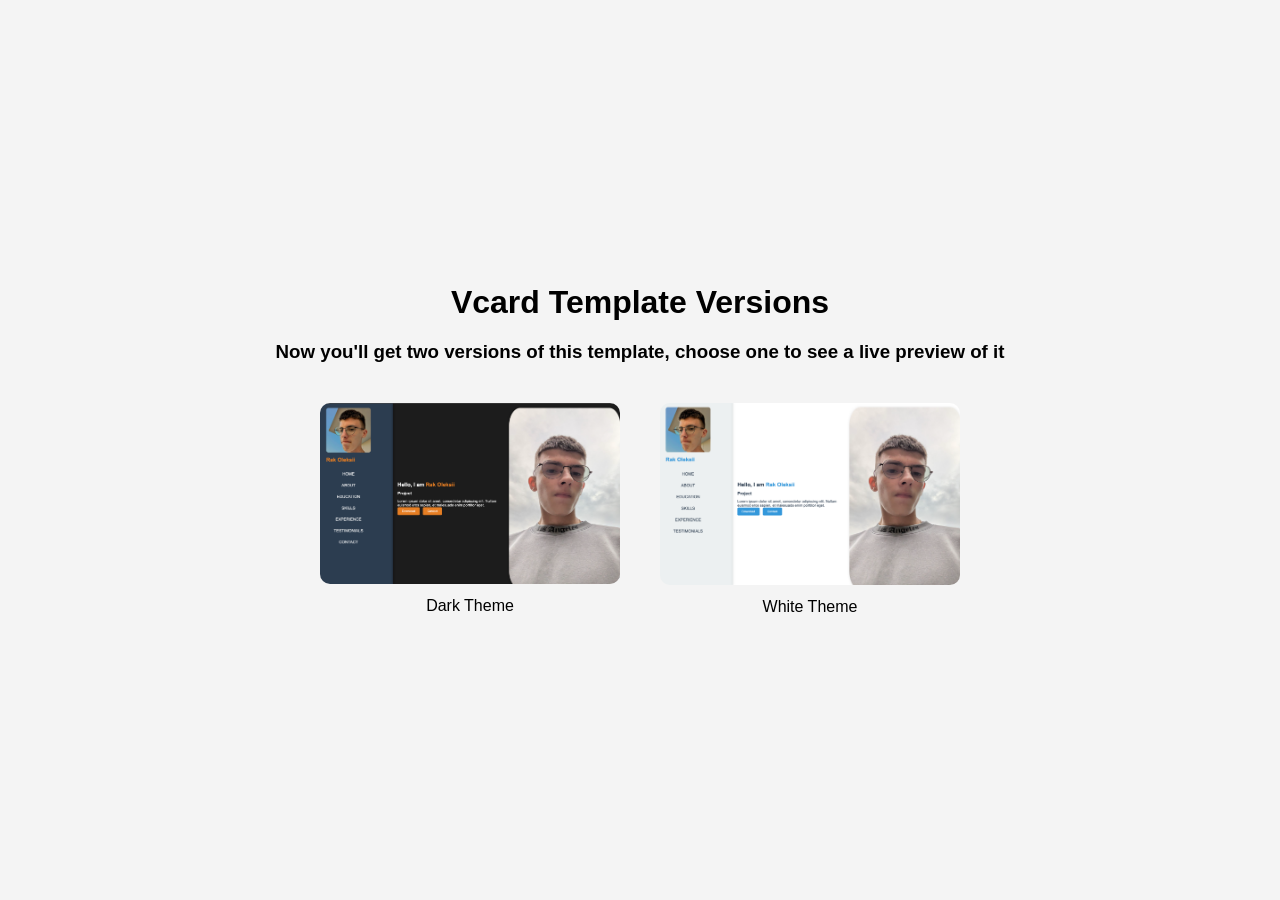
<file: lab_05/index.html>
<!DOCTYPE html>
<html lang="en">
<head>
    <meta charset="UTF-8">
    <meta name="viewport" content="width=device-width, initial-scale=1.0">
    <title>Vcard Template Versions</title>
    <link rel="stylesheet" href="style.css">
</head>
<body>
    <div class="container">
        <h1>Vcard Template Versions</h1>
        <h3>Now you'll get two versions of this template, choose one to see a live preview of it</h3>
        <div class="button-container">
            <div class="button-wrapper">
                <button class="image-button"><a href="dark.html">
                    <img src="Знімок екрана 2024-10-02 о 12.50.36.png" alt="dark.html" />
               </a> </button>
                <span class="theme-label">Dark Theme</span>
            </div>
            <div class="button-wrapper">
                <button class="image-button" ><a href="white.html">
                    <img src="Знімок екрана 2024-10-02 о 12.52.15.png" alt="white.html"  />
                </a></button>
                <span class="theme-label">White Theme</span>
            </div>
        </div>
    </div>

 
</body>
</html>
</file>
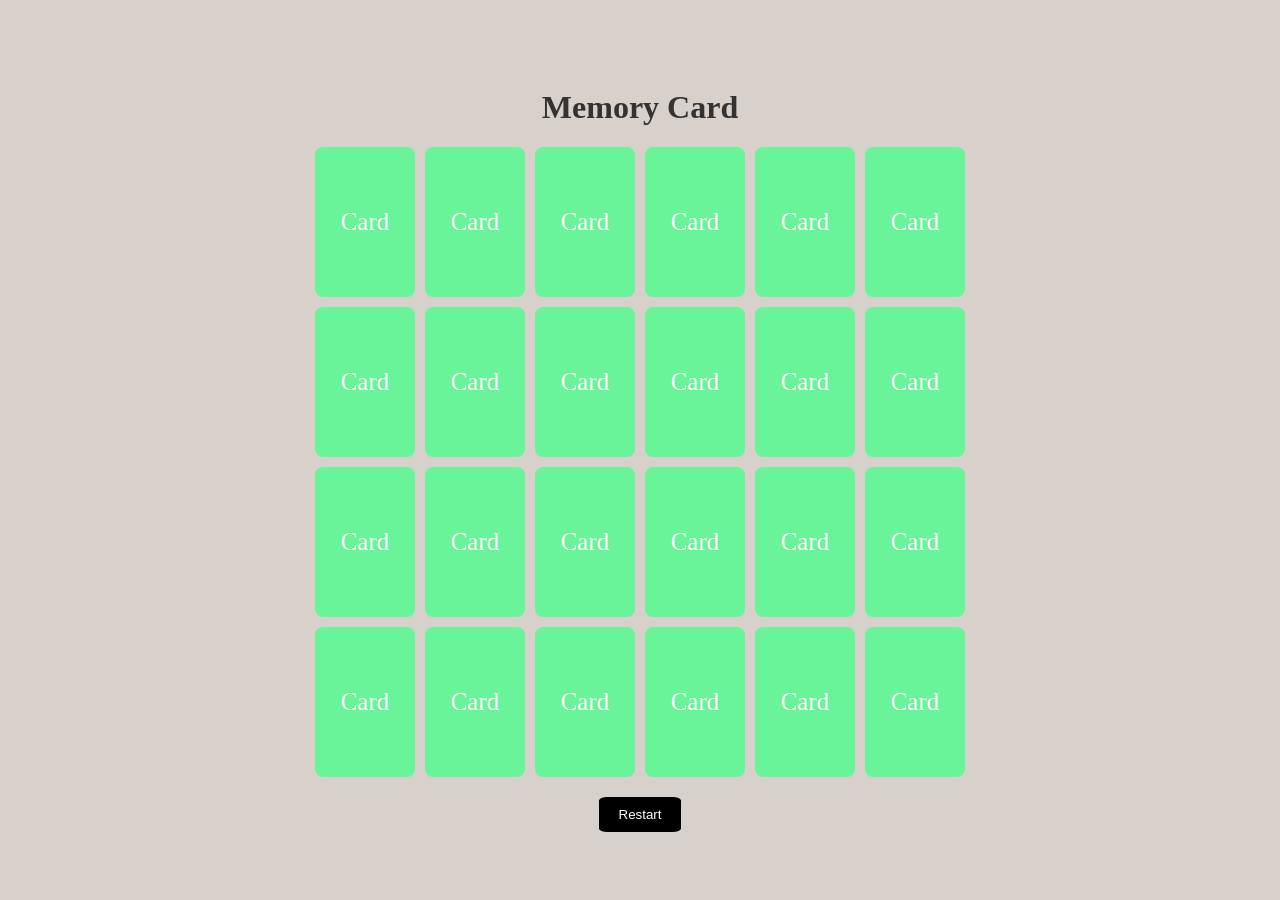
<file: Lab_09/index.html>
<!DOCTYPE html>
<html lang="en">
<head>
    <meta charset="UTF-8">
    <meta name="viewport" content="width=device-width, initial-scale=1.0">
    <title>Memory Card Game</title>
    <link rel="stylesheet" href="style.css">
</head>
<body>
    <div class="container">
        <h1>Memory Card </h1>
        <div id="board" class="board">
        </div>
        <button id="restart" class="restart">Restart</button>
    </div>

    <script src="script.js"></script>
</body>
</html>
</file>
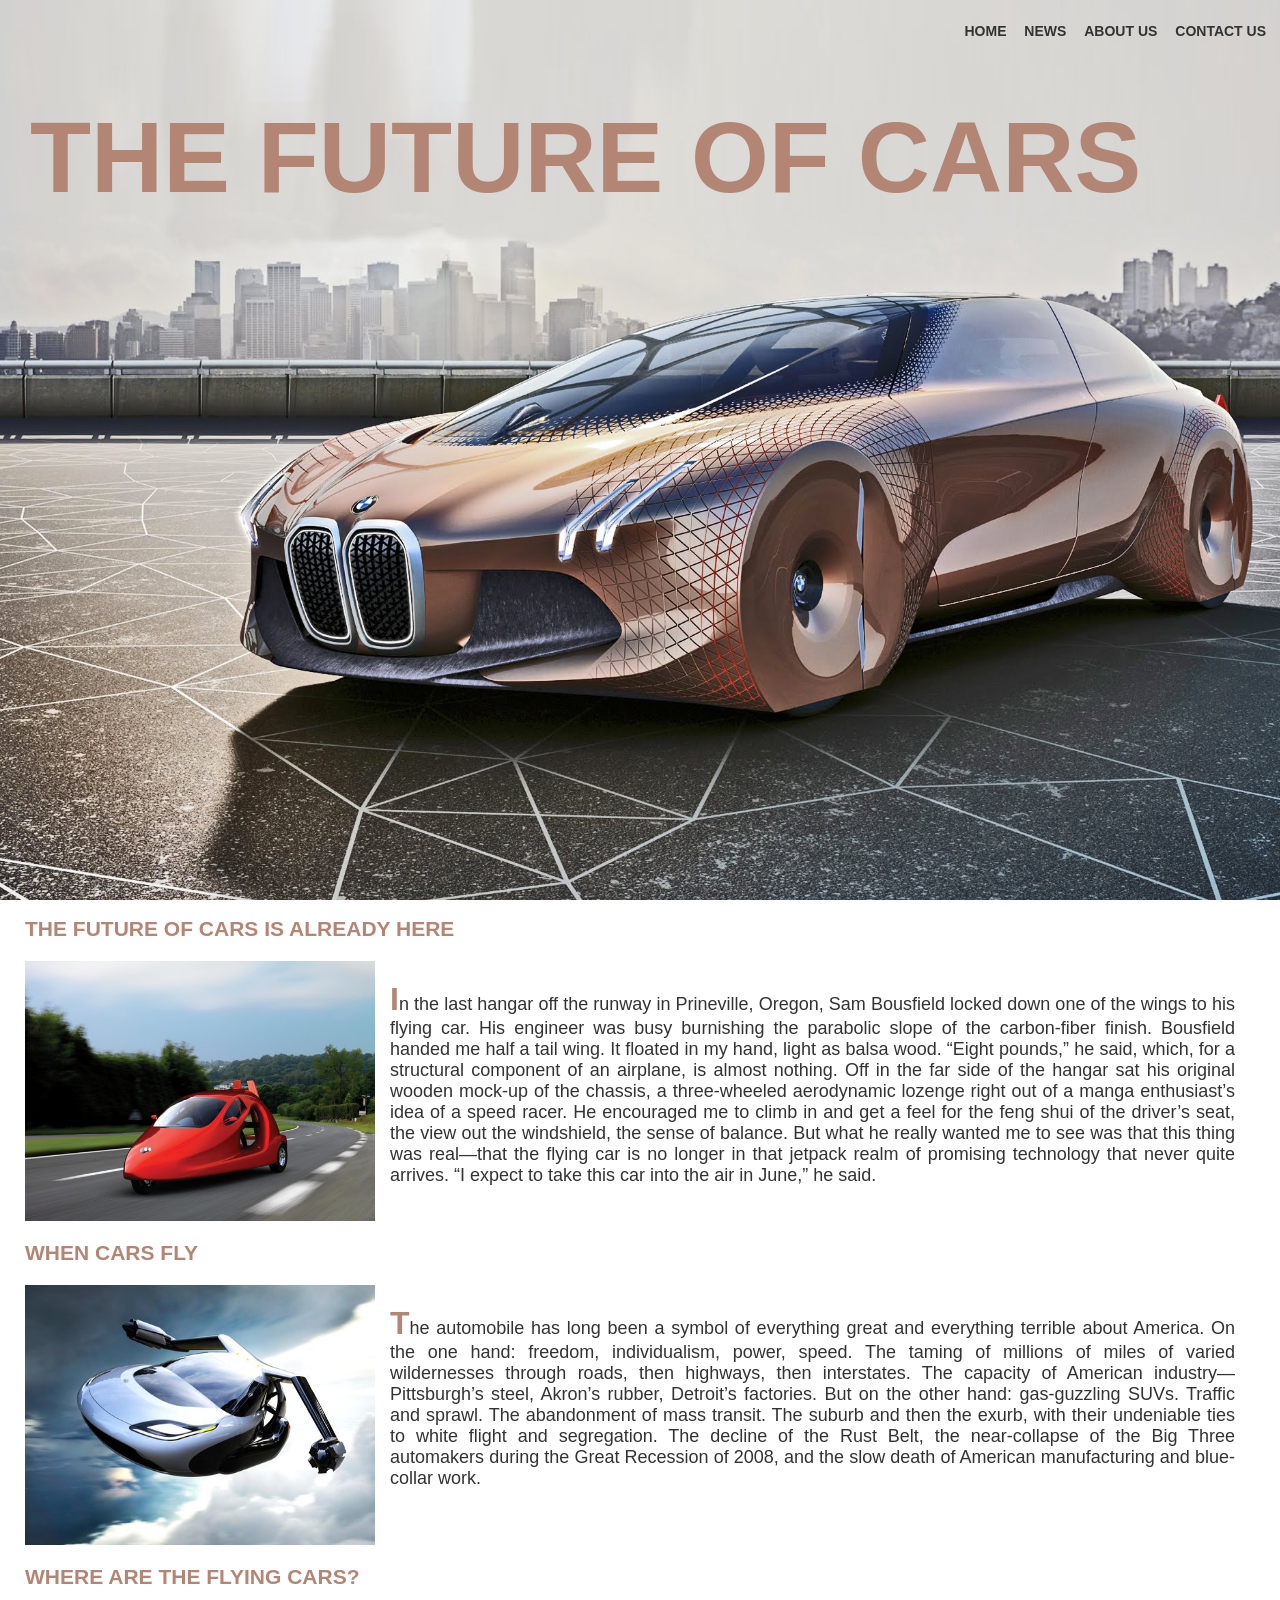
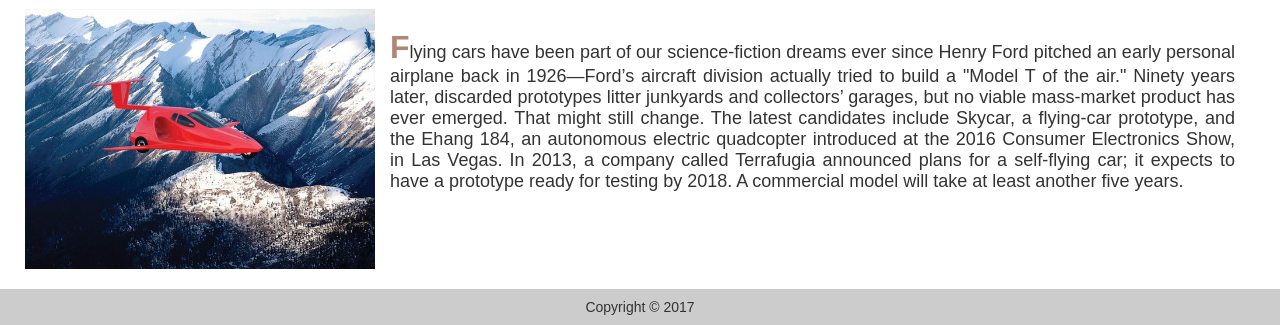
<file: lab-01/cars/index.html>
<!DOCTYPE html>
<html lang="en">
<head>
    <meta charset="UTF-8">
    <title>The Future of Cars</title>
    <link rel="stylesheet" href="style.css">
</head>
<body>
<nav>
    <ul>
        <li><a href="#" title="home" id="home">home</a></li>
        <li><a href="#" title="news" id="news">news</a></li>
        <li><a href="#" title="About Us" id="about-us">about us</a></li>
        <li><a href="#" title="Contact Us">contact us</a></li>
    </ul>
</nav>

<header class="header">
    <h1>the future of cars</h1>
</header>

<main class="content">
    <section>
        <article>
            <h2>The Future of Cars Is Already Here</h2>
            <img src="flyingcars1.jpg" alt="flyingcars1">

            <p>
                in the last hangar off the runway in Prineville, Oregon, Sam Bousfield locked down one of the wings
                to his flying car. His engineer was busy burnishing the parabolic slope of the carbon-fiber finish.
                Bousfield handed me half a tail wing. It floated in my hand, light as balsa wood. “Eight pounds,” he
                said, which, for a structural component of an airplane, is almost nothing. Off in the far side of
                the hangar sat his original wooden mock-up of the chassis, a three-wheeled aerodynamic lozenge right
                out of a manga enthusiast’s idea of a speed racer. He encouraged me to climb in and get a feel for
                the feng shui of the driver’s seat, the view out the windshield, the sense of balance. But what he
                really wanted me to see was that this thing was real—that the flying car is no longer in that
                jetpack realm of promising technology that never quite arrives. “I expect to take this car into the
                air in June,” he said.
            </p>
        </article>
        <article>
            <h2>When Cars Fly</h2>
            <img src="flyingcars2.jpg" alt="flyingcars2">
            <p>
                The automobile has long been a symbol of everything great and everything terrible about America. On
                the one hand: freedom, individualism, power, speed. The taming of millions of miles of varied
                wildernesses through roads, then highways, then interstates. The capacity of American
                industry—Pittsburgh’s steel, Akron’s rubber, Detroit’s factories.

                But on the other hand: gas-guzzling SUVs. Traffic and sprawl. The abandonment of mass transit. The
                suburb and then the exurb, with their undeniable ties to white flight and segregation. The decline
                of the Rust Belt, the near-collapse of the Big Three automakers during the Great Recession of 2008,
                and the slow death of American manufacturing and blue-collar work.
            </p>
        </article>
        <article>
            <h2>Where Are the Flying Cars?</h2>
            <img src="flyingcars3.jpg" alt="flyingcars3">

            <p>
                Flying cars have been part of our science-fiction dreams ever since Henry Ford pitched an early
                personal airplane back in 1926—Ford’s aircraft division actually tried to build a "Model T of the
                air." Ninety years later, discarded prototypes litter junkyards and collectors’ garages, but no
                viable mass-market product has ever emerged.
                That might still change. The latest candidates include Skycar, a flying-car prototype, and the Ehang
                184, an autonomous electric quadcopter introduced at the 2016 Consumer Electronics Show, in Las
                Vegas. In 2013, a company called Terrafugia announced plans for a self-flying car; it expects to
                have a prototype ready for testing by 2018. A commercial model will take at least another five
                years.
            </p>
        </article>
    </section>
</main>
<footer>
    <span>Copyright &copy; 2017</span>
</footer>
</body>
</html>
</file>
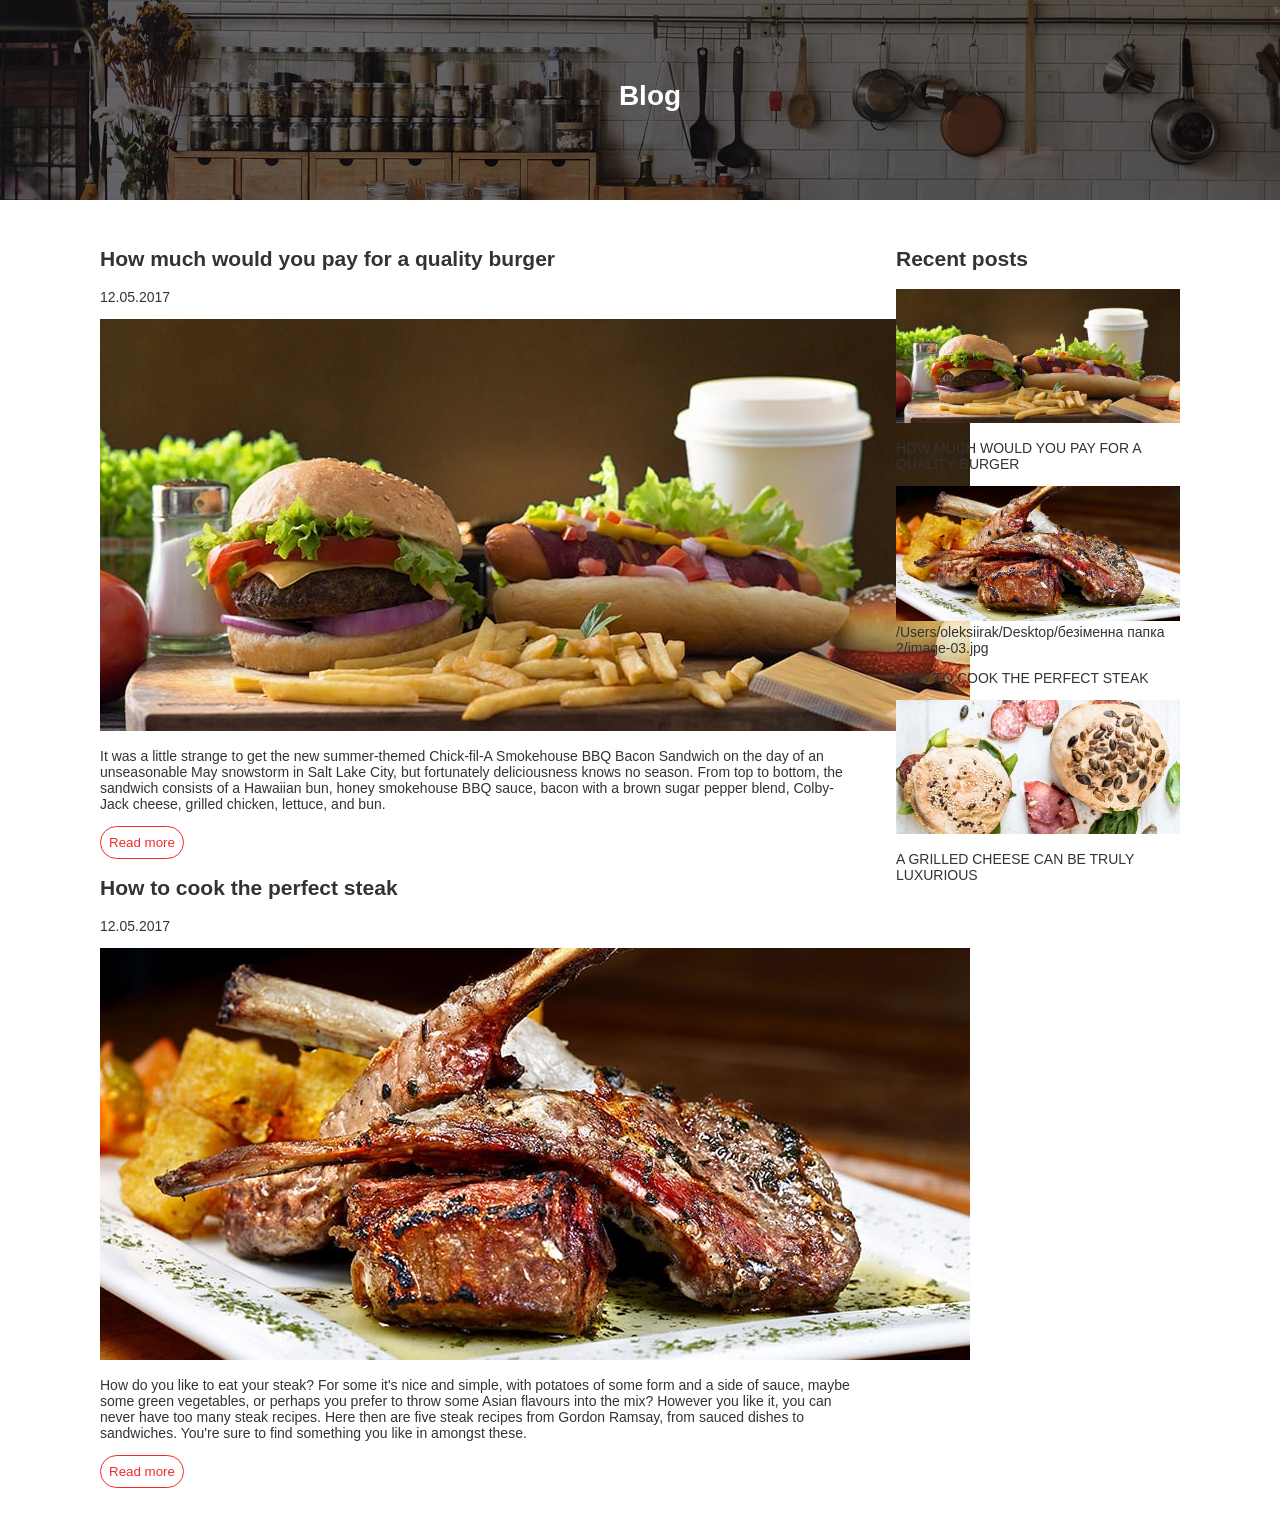
<file: lab-01/food/index.html>
<!DOCTYPE html>
<html lang="en">
    <head>
        <meta charset="UTF-8">
        <title>Food Page</title>
        <link rel="stylesheet" href="style.css">
    </head>
<header>
    <h1>Blog</h1>
</header>
<main>
    <div class="content">
        <article>
            <h1>How much would you pay for a quality burger</h1>
            <p class="date">12.05.2017</p>
            <img src="image-01.jpg" alt="food">
            <p>It was a little strange to get the new summer-themed Chick-fil-A Smokehouse BBQ Bacon Sandwich on the day
                of an unseasonable May snowstorm in Salt Lake City, but fortunately deliciousness knows no season.

                From top to bottom, the sandwich consists of a Hawaiian bun, honey smokehouse BBQ sauce, bacon with a
                brown sugar pepper blend, Colby-Jack cheese, grilled chicken, lettuce, and bun.</p>
            <button>Read more</button>
        </article>
        <article>
            <h1>How to cook the perfect steak</h1>
            <p class="date">12.05.2017</p>
            <img src="image-02.jpg" alt="food">
            <p>How do you like to eat your steak? For some it's nice and simple, with potatoes of some form and a side
                of sauce, maybe some green vegetables, or perhaps you prefer to throw some Asian flavours into the mix?

                However you like it, you can never have too many steak recipes. Here then are five steak recipes from
                Gordon Ramsay, from sauced dishes to sandwiches. You're sure to find something you like in amongst
                these.</p>
            <button>Read more</button>
        </article>
    </div>
    <aside>
        <h1>Recent posts</h1>
        <img src="image-01.jpg" alt="food">
        <p>HOW MUCH WOULD YOU PAY FOR A QUALITY BURGER</p>
        <img src="image-02.jpg">/Users/oleksiirak/Desktop/безіменна папка 2/image-03.jpg
        <p>HOW TO COOK THE PERFECT STEAK</p>
        <img src="image-03.jpg" alt="food">
        <p>A GRILLED CHEESE CAN BE TRULY LUXURIOUS</p>
    </aside>
</main>


</body>
</html>
</file>
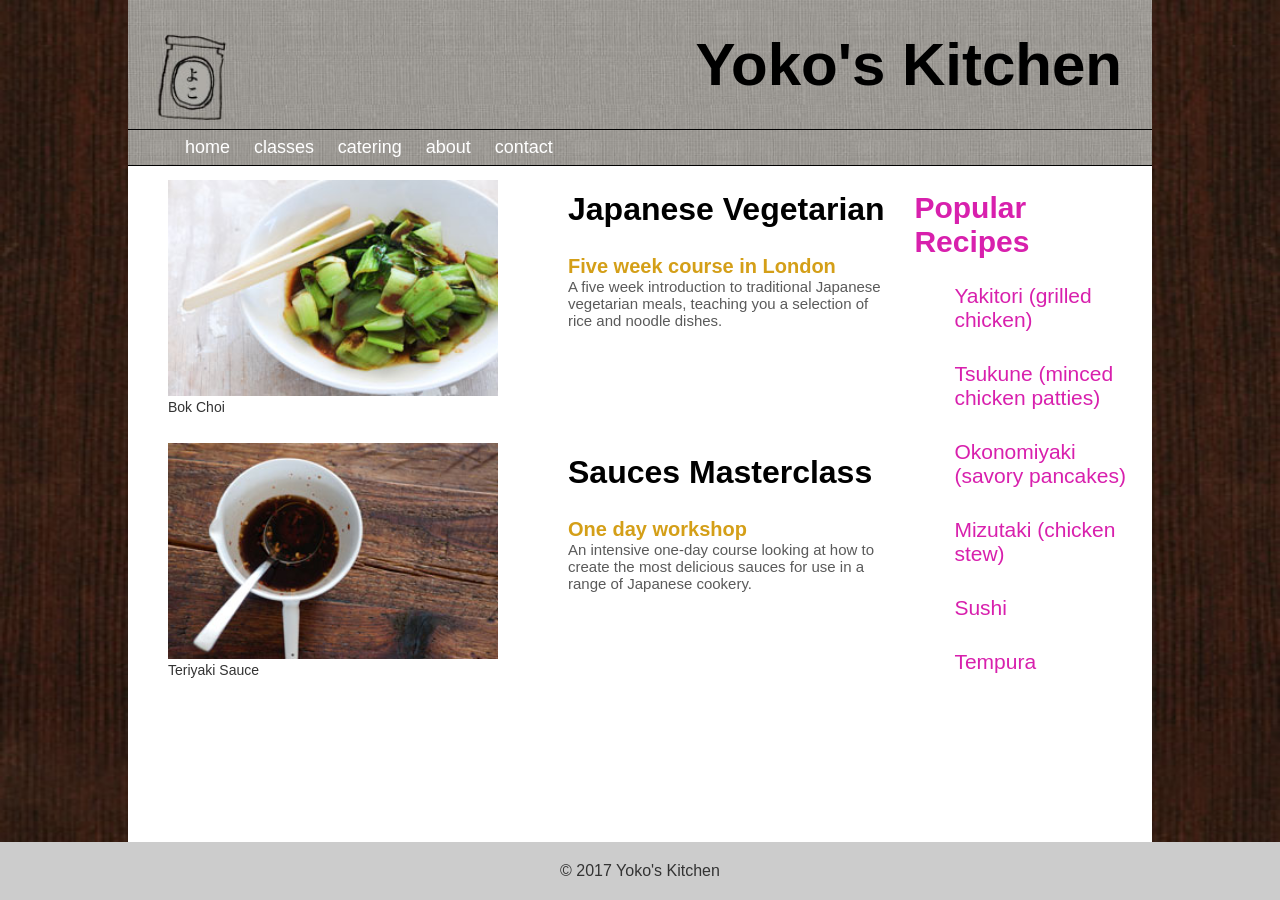
<file: lab-01/kitchen/index.html>
<!DOCTYPE html>
<html lang="en">
  <head>
    <meta charset="UTF-8">
    <title>Japanese Kitchen</title>
    <link rel="stylesheet" href="style.css">
</head>
<body>
  <header>
      <h1>Yoko's Kitchen</h1>
  </header>
  <nav>
      <ul>
          <li><a href="#">home</a></li>
          <li><a href="#">classes</a></li>
          <li><a href="#">catering</a></li>
          <li><a href="#">about</a></li>
          <li><a href="#">contact</a></li>
      </ul>
  </nav>
  <main>
      <section class="courses">
          <article>
              <figure>
                  <img src="bok-choi.jpg" alt="Bok Choi">
                  <figcaption>Bok Choi</figcaption>
              </figure>
              <div>
                  <h2>Japanese Vegetarian</h2>
                  <h3>Five week course in London</h3>
                  <p>
                    A five week introduction to traditional Japanese vegetarian meals, teaching you a selection of rice and
                    noodle dishes.
                </p>
              </div>
          </article>
          <article>
              <figure>
                  <img src="teriyaki.jpg" alt="Teriyaki sauce">
                  <figcaption>Teriyaki Sauce</figcaption>
              </figure>
              <div>
                  <h2>Sauces Masterclass</h2>
                  <h3>One day workshop</h3>
                  <p>An intensive one-day course looking at how to create the most delicious sauces for use in a range of
                    Japanese cookery.</p>
              </div>
          </article>
      </section>
      <aside>
          <section class="popular-recipes">
              <h2>Popular Recipes</h2>
              <ul>
                  <li><a href="#">Yakitori (grilled chicken)</a></li>
                  <li><a href="#">Tsukune (minced chicken patties)</a></li>
                  <li><a href="#">Okonomiyaki (savory pancakes)</a></li>
                  <li><a href="#">Mizutaki (chicken stew)</a></li>
                  <li><a href="#">Sushi</a></li>
                  <li><a href="#">Tempura</a></li>
              </ul>
          </section>
      </aside>
  </main>
  <footer>
      © 2017 Yoko's Kitchen
  </footer>
  
  </body>
</html>
</file>
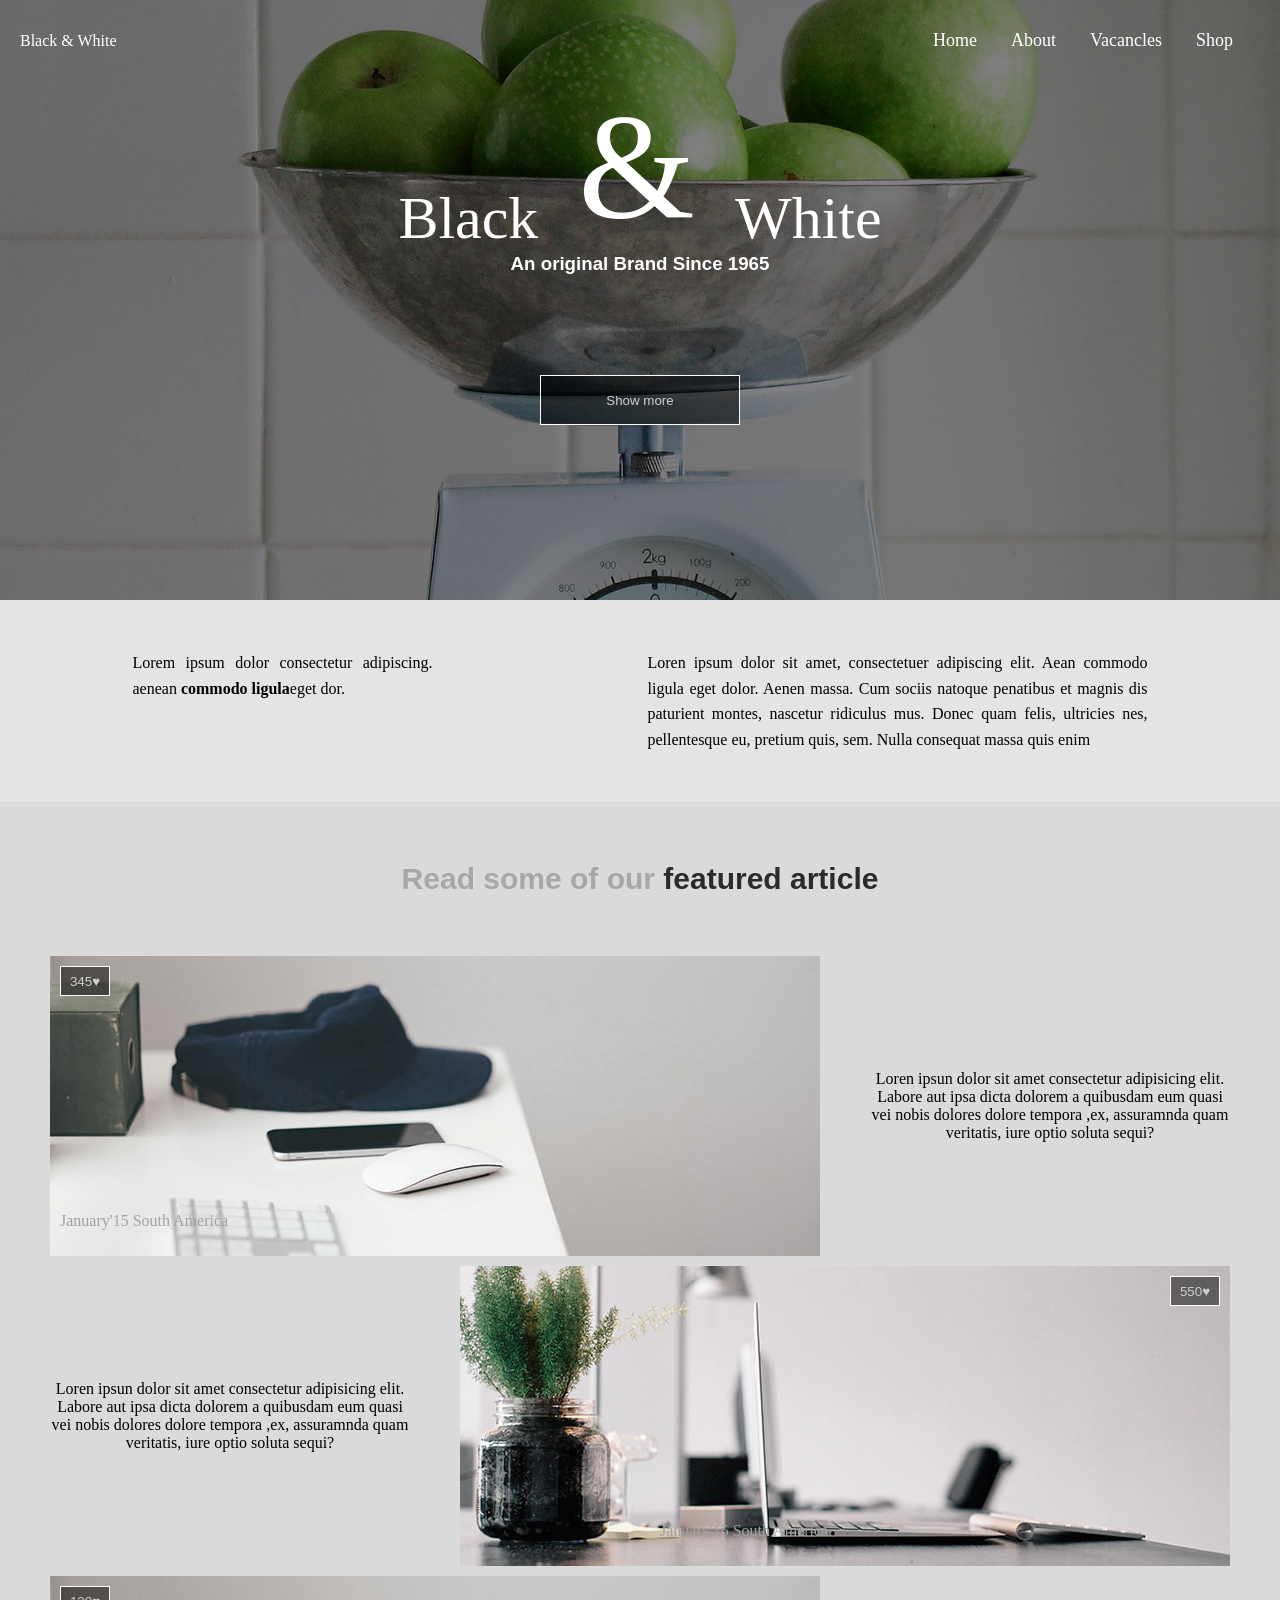
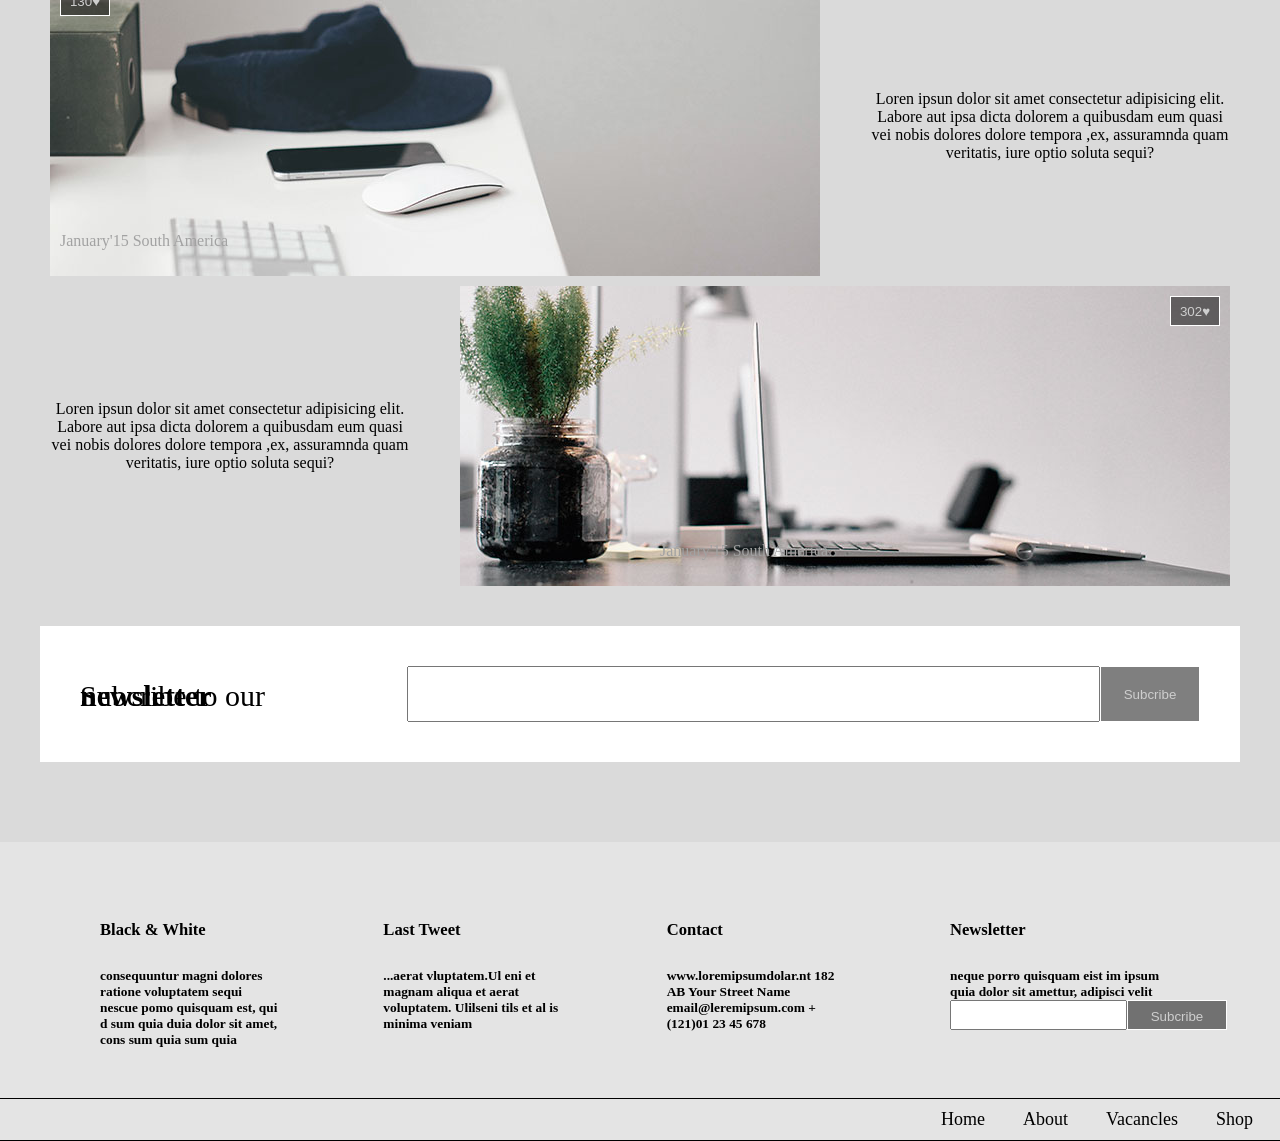
<file: lab-02/apples/index.html>
<!DOCTYPE html>
<html lang="en">

<head>

  <head>
    <meta charset="UTF-8">
    <title>Black&White</title>
    <link rel="stylesheet" href="style.css">
  </head>



  <header>
    
    
    <nav>
     <div class="topheader">Black &#38; White</div>
      <ul>

        <li><a href="#">Home</a></li>
        <li><a href="#">About</a></li>
        <li><a href="#">Vacancles</a></li>
        <li><a href="#">Shop</a></li>
      </ul>
    </nav>
    <div class="title">Black  <div style="font-size:150px; margin:0px;">&#38;</div> White</div>
    <h3>An original Brand Since 1965</h2>
      <div class="but1">
        <button class="button">Show more</button>
      </div>
  </header>

<body>
  <div>
    <div class="Paragraph">
      <p class="p3">Lorem ipsum dolor consectetur adipiscing.
        aenean <b>commodo ligula</b>eget dor.
      </p>
      <p class="p2"> Loren ipsum dolor sit amet, consectetuer adipiscing elit.
        Aean commodo ligula eget dolor. Aenen massa. Cum sociis natoque penatibus
        et magnis dis paturient montes, nascetur ridiculus mus. Donec quam felis, ultricies nes, pellentesque eu,
        pretium quis, sem. Nulla consequat massa quis enim
      </p>
    </div>
    <main>
      <h4> Read some of our <b>featured article</b></h4>
      <div class="parag2">
        <button class="button5">345♥</button>
        <img src="sample3.jpg" alt="">
        <p class="pimg1">January'15 South America</p>
        <p> Loren ipsun dolor sit amet consectetur adipisicing elit.
          Labore aut ipsa dicta dolorem a quibusdam eum quasi vei nobis
          dolores dolore tempora ,ex, assuramnda quam veritatis, iure
          optio soluta sequi?

        </p>
      </div>

      <div class="parag2">
        <p>Loren ipsun dolor sit amet consectetur adipisicing elit.
          Labore aut ipsa dicta dolorem a quibusdam eum quasi vei nobis
          dolores dolore tempora ,ex, assuramnda quam veritatis, iure
          optio soluta sequi?
        </p>
        <img src="sample.jpg" alt="">
        <button class="button7">550♥</button>
        <p class="pimg">January'15 South America</p>

      </div>

      <div class="parag2">
        <button class="button5">130♥</button>
        <p class="pimg1">January'15 South America</p>
        <img src="sample3.jpg" alt="">
        <p>Loren ipsun dolor sit amet consectetur adipisicing elit.
          Labore aut ipsa dicta dolorem a quibusdam eum quasi vei nobis
          dolores dolore tempora ,ex, assuramnda quam veritatis, iure
          optio soluta sequi?
        </p>
         
      </div>

      <div class="parag2">
        <p>
          Loren ipsun dolor sit amet consectetur adipisicing elit.
          Labore aut ipsa dicta dolorem a quibusdam eum quasi vei nobis
          dolores dolore tempora ,ex, assuramnda quam veritatis, iure
          optio soluta sequi?
        </p>
        <img src="sample.jpg" alt="">
        <button class="button7">302♥</button>
        <p class="pimg">January'15 South America</p>

      </div>
        <form class="form-news">
          <label for="Subcribe to our newsletter"><p>Subcribe to our <b>newsletter</b></p></label>
          <input class="in" type="text" id="email" name="email">
          <div class="but2">
            <button class="button2">Subcribe</button>
          </div>

        </form>
      
  </div>
  </main>
 
  <div class="conec1">
    <div class="item1">
      <h5>Black & White</h5>
      <h6>consequuntur magni dolores ratione voluptatem sequi nescue pomo quisquam est, qui d sum quia duia dolor sit
        amet, cons sum quia sum quia</h6>
    </div>
    <div class="item1">
      <h5>Last Tweet</h5>
      <h6>...aerat vluptatem.Ul eni et magnam aliqua et aerat voluptatem. Ulilseni tils et al is minima veniam</h6>
    </div>
    <div class="item1">
      <h5>Contact</h5>
      <h6>www.loremipsumdolar.nt 182 AB Your Street Name email@leremipsum.com +(121)01 23 45 678</h6>
    </div>
    <div class="item1">
      <h5>Newsletter</h5>
      <h6>neque porro quisquam eist im ipsum quia dolor sit amettur, adipisci velit</h6>
      <form class="form1">
        <div class="end">
        <input class="in1" type="text" id="email" name="email">
        <div class="but3">
          <button class="button5">Subcribe</button>
       </div>
       </div>

      </form>
    </div>
    
    </div>
  <div class="end1">
    
      <ul>
    
        <li><a href="#">Home</a></li>
        <li><a href="#">About</a></li>
        <li><a href="#">Vacancles</a></li>
        <li><a href="#">Shop</a></li>
      </ul>
    </div>

  
</body>

</html>
</file>
<file: lab_05/style.css>
* {
    margin: 0;
    padding: 0;
    box-sizing: border-box;
}

body {
    font-family: Arial, sans-serif;
    background-color: #f4f4f4;
    display: flex;
    justify-content: center;
    align-items: center;
    height: 100vh;
}

.container {
    text-align: center;
}

h1 {
    margin-bottom: 20px;
}

h3 {
    margin-bottom: 40px;
}

.button-container {
    display: flex;
    justify-content: center;
    gap: 40px;
   
}

.button-wrapper {
    display: flex;
    flex-direction: column;
    align-items: center; 
}

.image-button {
    border: none;
    background: none;
    cursor: pointer;
}

.image-button img {
    width: 300px; 
    height: auto;
    border-radius: 10px; 
    transition: transform 0.2s; 
}

.image-button:hover img {
    transform: scale(1.05); 
}

.theme-label {
    margin-top: 10px; 
    color: black; 
    
}

.image-button:hover + .theme-label {
    color: gray; 
}
</file>
<file: Lab_09/style.css>
body {
    background-color: rgb(216, 208, 202);
    display: flex;
    justify-content: center;
    align-items: center;
    height: 100vh;
    margin: 0;
}

.container {
    text-align: center;
}

h1 {
    color: #333;
}

.board {
    display: grid;
    grid-template-columns: repeat(6, 100px);
    grid-gap: 10px;
    justify-content: center;
    margin: 20px;
}

.card {
    width: 100px;
    height: 150px;
    background-color: rgb(106, 244, 154);
    display: flex;
    justify-content: center;
    align-items: center;
    font-size: 25px;
    color: white;
    cursor: pointer;
    border-radius: 8px;
    user-select: none;
}

.card.flipped {
    background-color: #fff;
    color: #333;
}

.restart {
    padding: 10px 20px;
    background-color: #000000;
    color: white;
    border: none;
    cursor: pointer;
    border-radius: 10%;
}

.restart:hover {
    background-color: #d32f2f;
}
</file>
<file: lab-01/cars/style.css>
body {
    font-family: 'Lato', sans-serif;
    font-size: 14px;
    color: #333333;
    margin: 0;
    padding: 0;
}

header {
    background: url("car-future.jpg");
    background-repeat: no-repeat center;
    background-size: cover;
    height: 900px;
}

header h1 {
    font-size: 100px;
    font-family: 'Lato', sans-serif;
    margin: 0;
    padding: 100px 0 0 30px;
    font-weight: 900;
    color: #b38575;
    text-transform: uppercase;
}

nav {
    margin: 50px;
    float: right;
    gap: 40px;
}

nav {
    margin: 0;
    padding: 7px;
    height: 20px;
    line-height: 20px;
}

nav ul li {
    display: inline-block;
}

nav ul li a, nav ul li a:link, nav ul li a:active, nav ul li a:visited {
    color: #333;
    padding: 5px 7px 10px 7px;
    font-size: 1em;
    font-weight: bold;
    text-transform: uppercase;
    text-decoration: none;
}

nav ul li a:hover {
    color: #b38575;
}

.content {
    padding-left: 25px;
    padding-right: 25px;
    text-align: justify;
}
.content article p {
    font-size: 18px;
    color: #333333;
    margin: 0;
    padding: 20px;
}

.content article {
    margin-bottom: 20px;
}

.content article img {
    width: 350px;
    height: 260px;
    margin-right: 15px;
    float: left;
}


.content article p:first-of-type:first-letter {
    font-size: 32px;
    color: #b38575;
    font-weight: bold;
    text-transform: uppercase;
}

.content article h2 {
    font-weight: 900;
    color: #b38575;
    margin-bottom: 20px;
    text-transform: uppercase;
}

.content article:after {
    content: '';
    display: block;
    clear: both;
}

footer {
    background-color: #ccc;
}

footer span {
    text-align: center;
    display: block;
    padding: 10px;
    color: #333333;
}
</file>
<file: lab-01/food/style.css>
header {
    h1 {

        size: 80px;
        Font-family: 'Lato', sans-serif;
        Margin: 0;
        Padding: 80px 0 0 20px;
        text-align: center;
        Color: #ffffff;


    }

    width: 100%;
    height: 200px;
    background-image: url("header.jpg");
    background-size: 100% 100%;
    background-repeat: no-repeat;
}

body {
    font-family: 'Lato', sans-serif;
    font-size: 14px;
    color: #333333;
    margin: 0px;
    Padding: 0px;

    main {
        padding: 30px 100px;
        width: auto;
        display: flex;
        flex-direction: row;
        gap: 40px;

        .content {
            width: 70%;

            button {
                padding: 8px;
                border: 1px solid rgb(241, 43, 43);
                border-radius: 30px;
                background: white;
                color: rgb(241, 43, 43);
            }
        }

        aside {
            img {
                width: 100%;
            }

            width: 30%;
        }

    }

}
</file>
<file: lab-01/kitchen/style.css>
body {
    background-image: url("dark-wood.jpg");
    background-size: 100% 100%;
    background-repeat: no-repeat;
    align-items: center;
    display: flex;
    flex-direction: column;
    font-family: 'Lato',
        sans-serif;
    font-size: 14px;
    color: #333333;
    margin: 0px;
    Padding: 0px;
    height: 100vh;

    header {
        width: 80%;
        height: 150px;
        background-image: url("header-page.jpg");
        background-size: 100%;
        background-repeat: no-repeat;
        font-family: 'Lato',
            sans-serif;
        font-size: 14px;
        color: #333333;
        margin: 0px;
        Padding: 0px;

        h1 {
            size: 80px;
            Font-family: 'Lato', sans-serif;
            Margin: 30px;
            text-align: end;
            Color: #000000;
            font-size: 60px;
        }


    }

    nav {
        border-top: 1px solid black;
        border-bottom: 1px solid black;
        width: 80%;
        background-image: url("header-page.jpg");
        background-size: 100%;
        height: auto;
        background-repeat: no-repeat;

        ul {
            margin: 0px;
            margin: 7px;
        }

        li {
            margin: 0px;
            display: inline;
            margin-top: 0px;

            a {
                margin-top: 0px;
                margin: 10px;
                font-size: 18px;
                text-decoration: none;
                color: white;
            }
        }
    }

    main {
        width: 80%;
        background: white;
        height: 100%;
        display: flex;
        flex-direction: row;
        gap: 20px;

        article {
            display: flex;
            flex-direction: row;
            gap: 30px;

            img {
                min-width: 330px;
            }

            h2 {

                Font-family: 'Lato', sans-serif;
                margin-top: 25px;
                text-align: left;
                Color: #000000;
                font-size: 32px;
            }

            h3 {
                size: 80px;
                Font-family: 'Lato', sans-serif;
                Margin: 0px;
                text-align: left;
                color: #d49f18;
                font-size: 20px;
            }

            p {
                size: 80px;
                Font-family: 'Lato', sans-serif;
                margin: 0;
                text-align: left;
                color: #5a5a5a;
                font-size: 15px;
            }
        }

        .popular-recipes {
            h2 {
                color: #d820ad;
                font-weight: 10px;
                font-size: 30px;


            }

            a {
                text-decoration: none;
                color: #d820ad;
                font-family: 'lato', sans-serif;
                font-size: 21px;
            }

            li {
                list-style: none;
                margin-bottom: 30px;
            }

        }

        aside {
            padding-right: 20px;
        }



    }

    footer {
        background-color: #ccc;
        width: 100%;
        height: 50px;
        font-size: 16px;
        color: #333333;
        display: flex;

        justify-content: center;

        align-items: center;

        padding: 10px;
    }
}
</file>
<file: lab-02/apples/style.css>
header{

    
    background-image:url("apples.jpg");
    background-repeat: no-repeat center;
    background-size: 100% 100%;
    height: 600px;
    width:100%;
   
    .title{
        color: white;
        font-size: 60px;
        display: flex;
        flex-direction: row;
        gap:40px;
        text-align: center;
        justify-content: center;
        align-items: end;
    }
    .but1{
        
        margin: 100px;
        align-items: center;
        text-align: center;
        .button {
           width: 200px;
           height: 50px;
            text-align: center;
            padding: 8px;
            border: 1px solid rgb(255, 255, 255);

            background-color:rgba(0, 0, 0, 0.5);
            color: rgb(206, 206, 206);
        }
    
      }
    }
    
    nav {
        display: flex;
        flex-direction: row;
        justify-content: space-between;
        align-items: center;
      .topheader {
        margin: 10px;
        color: #ffffff;
        padding: 10px;
          }
    
    
    
    ul {
        margin: 10px;
        padding: 20px;
        list-style: none; 
        display: flex; 
   li {
        display: inline; 
    a {
        padding: 5px 7px 10px 7px;
        margin: 10px;
        font-size: 18px;
        text-decoration: none;
        color: white;
      }
}
       }
    
        }
    

    h3{
      

            size: 80px;
            Font-family: 'Lato', sans-serif;
            Margin: 0;
            Padding: 0%;;
            text-align: center;
            Color: #ffffff;


}


.Paragraph{
 display: flex;
 flex-direction: row;
 gap: 50px;
 margin: 50px;
 
 .p2{
   width: 500px;
   margin: 0 auto;
   text-align: justify;
   line-height: 1.6;
 }
 .p3{
    width: 300px;
   margin: 0 auto;
   text-align: justify;
   line-height: 1.6;
 }
 
    }

    
 body{
    margin: 0px;
    padding:0%;
    background-color: #bebdbd67;

.end1{
    
    border-top: 1px solid black;
    border-bottom: 1px solid black;
   
    
    ul{
        
        margin: 10px;
        padding:0px;
        text-align: end;

       }
    

    li {
        display: inline;
        text-align: end;
        
        }
        a {
           padding: 5px 7px 10px 7px;
            margin: 10px;
            font-size: 18px;
            text-decoration: none;
            color: rgb(0, 0, 0);
            
        }
}

    main{
    
        padding-bottom: 40px;
       background-color: #dadada;
        column-gap:20px;
        padding:140x;

        h4{
            Font-family: 'Lato', sans-serif;
            padding-top: 60px;
            b{
                Font-family: 'Lato', sans-serif;
                color: #2b2b2b;
            }
            color: #3333334e;
            font-size: 30px;
            text-align: center;
            margin-bottom: 60px;
        }
        .parag2 {
            gap: 50px;
            text-align: center;
            display: flex;
            flex-direction: row;
            margin: 10px 50px;
            align-items: center;
            position: relative; 
        }
        
        .parag2 img {
            width: 100%;
            height: auto;
            position: relative;
        }
        
        
        .button5 {
            position: absolute;
            top: 10px;
            left: 10px;
            width: 50px;
            height: 30px;
            border: 1px solid rgb(255, 255, 255);
            background-color: rgba(0, 0, 0, 0.5);
            color: rgb(206, 206, 206);
            z-index: 1;
        }
        
        
        .button7 {
            position: absolute;
            top: 10px;
            right: 10px;
            width: 50px;
            height: 30px;
            text-align: center;
            border: 1px solid rgb(255, 255, 255);
            background-color: rgba(0, 0, 0, 0.5);
            color: rgb(206, 206, 206);
            z-index: 19999; 
        }
        .pimg{
            position: absolute;
            bottom: 10px;
            left: 610px; 
            z-index: 1;  
            color: #a2a2a2;
        }
        .pimg1{
            position: absolute;
            bottom: 10px;
            left: 10px; 
            z-index: 1;  
            color: #a2a2a2;
        }
        

            }
        


 .form-news{
    background-color: #ffffff;
    display: flex;
    flex-direction: row;
    justify-content: center;
    margin: 40px;
    padding: 40px;
    p{
    font-size: 30px;
    padding-right: 10px;
    }
    .in{
        
        width: 700px;
           height: 50px;
    }
    label{
       
        line-height: 0;
        height: 50px;
        }
    }
    .button2{
        width: 100px;
           height: 56px;
            text-align: center;
            padding: 8px;
            border: 1px solid rgb(255, 255, 255);

            background-color:rgba(0, 0, 0, 0.5);
            color: rgb(206, 206, 206);
    }
}
 
 
    
    .conec1{
    padding: 0 50px;
    justify-content: center; 
     display: flex;
     flex-direction: row;
     justify-content: space-between;
     font-size:20px;    
     .item1{
        padding: 50px;
        width: 230px;
     .end{

        display: flex;
        flex-direction: row;

        .button5{
            width: 100px;
            height: 30px;
             text-align: center;
             padding: 8px;
             border: 1px solid rgb(255, 255, 255);
 
             background-color:rgba(0, 0, 0, 0.5);
             color: rgb(206, 206, 206);
        }
        in1{
            width: 100px;
            height: 30px;
             text-align: center;
             padding: 8px;
             border: 1px solid rgb(255, 255, 255);
    
             background-color:rgba(0, 0, 0, 0.5);
             color: rgb(206, 206, 206)

             
        }
    }
     }


     h6 {
  margin: auto;
     }

     
    }
</file>
